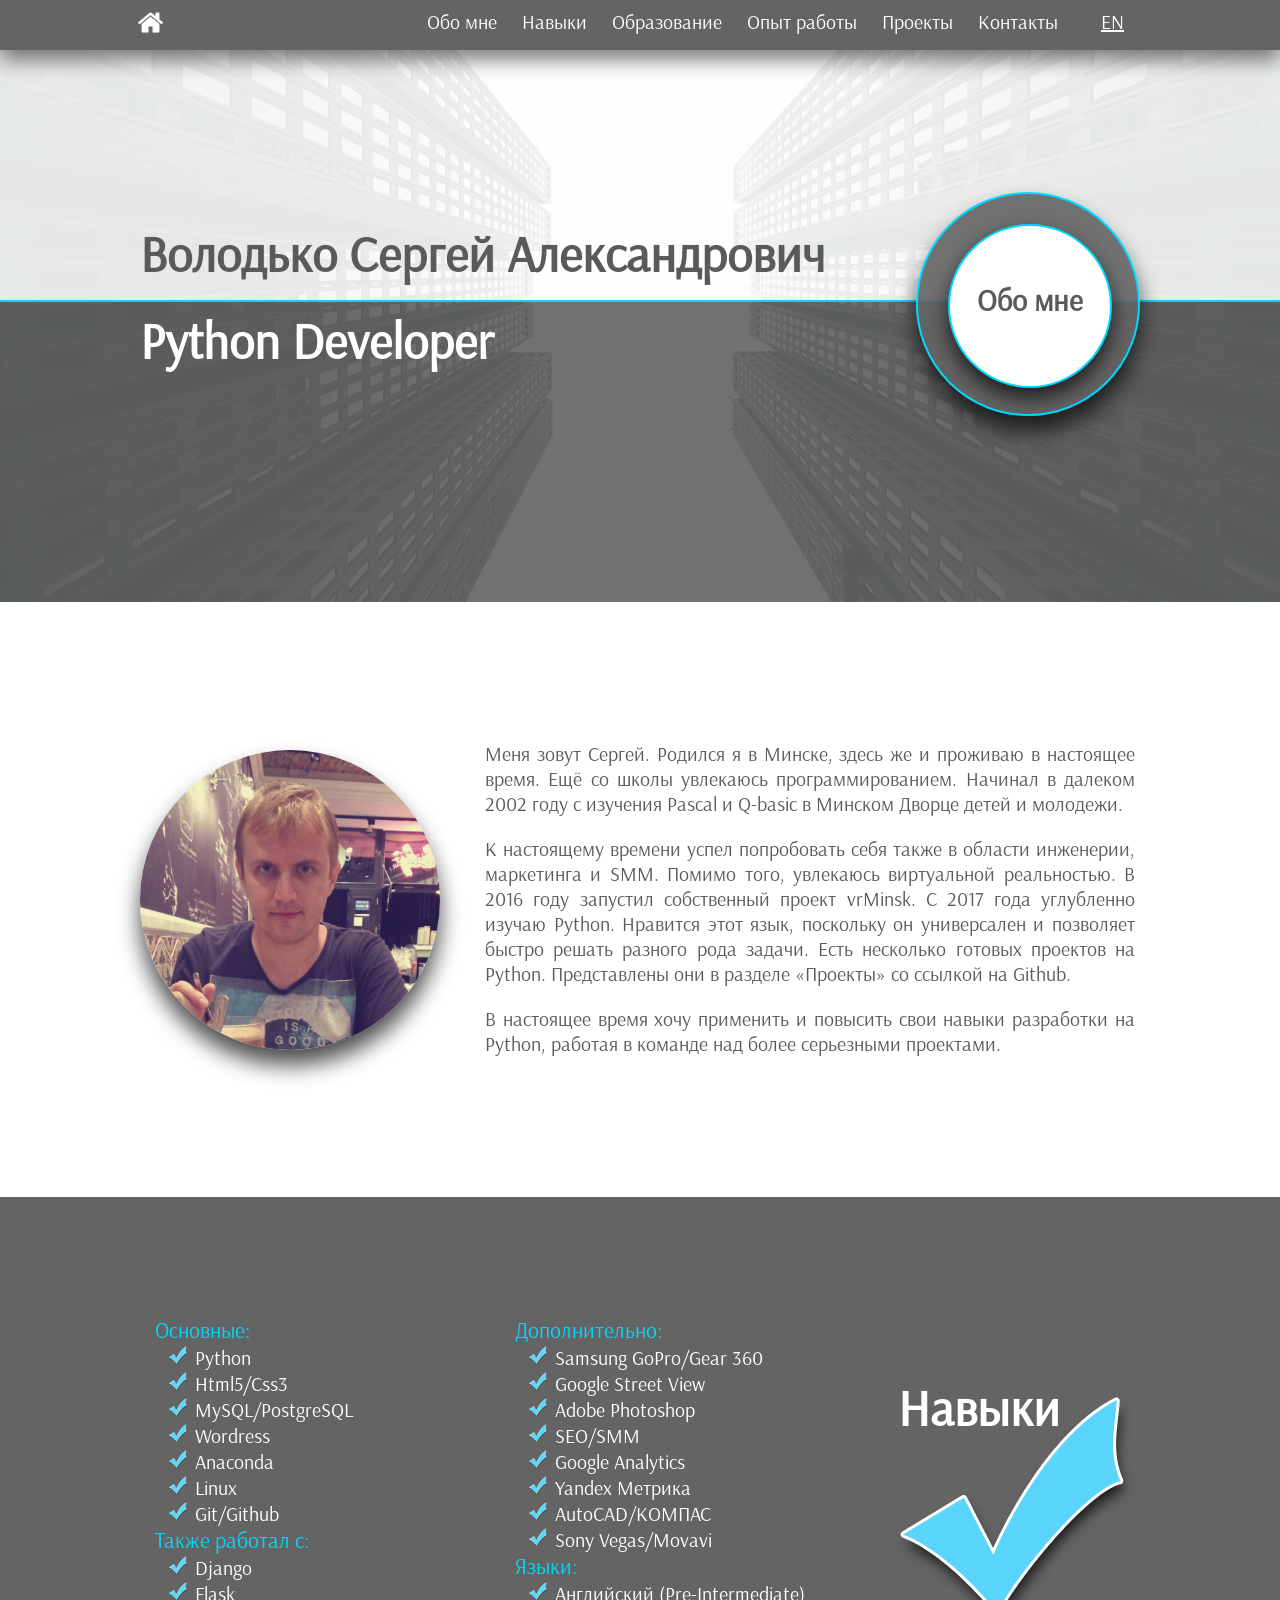
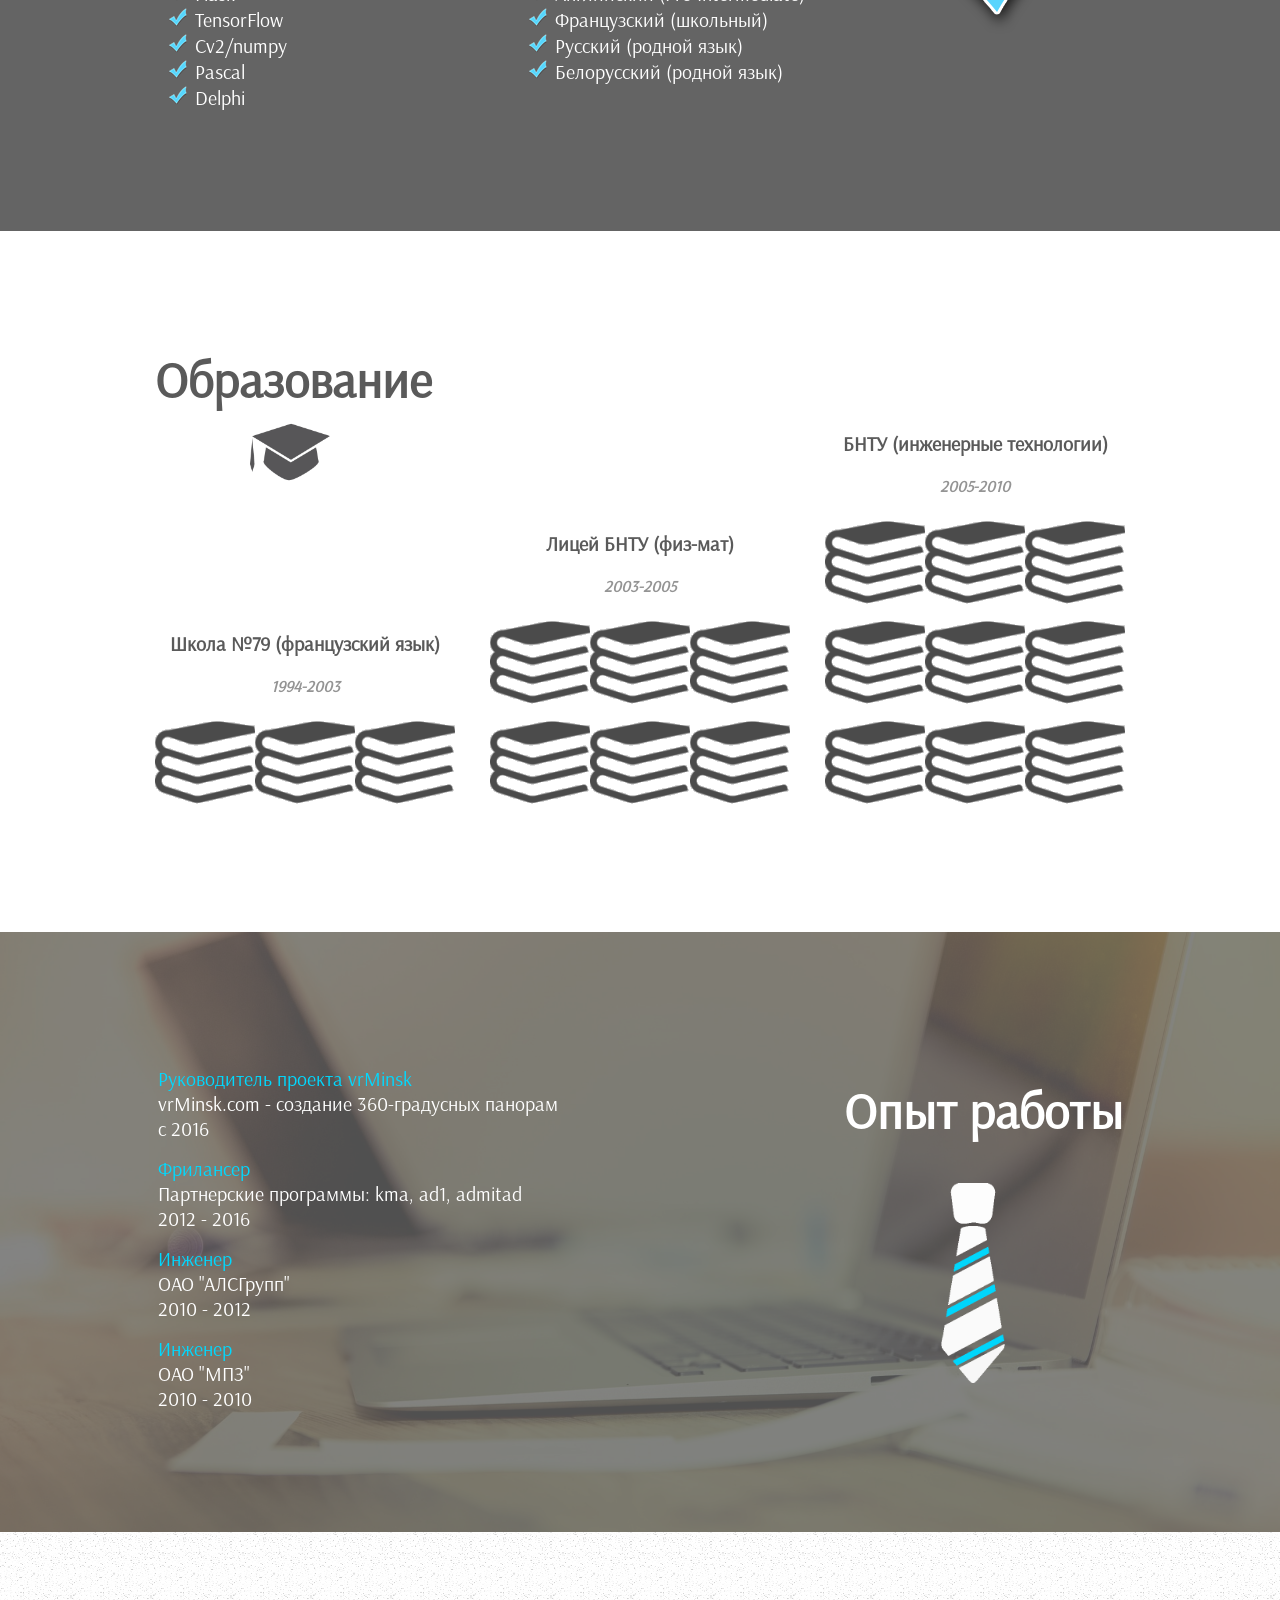
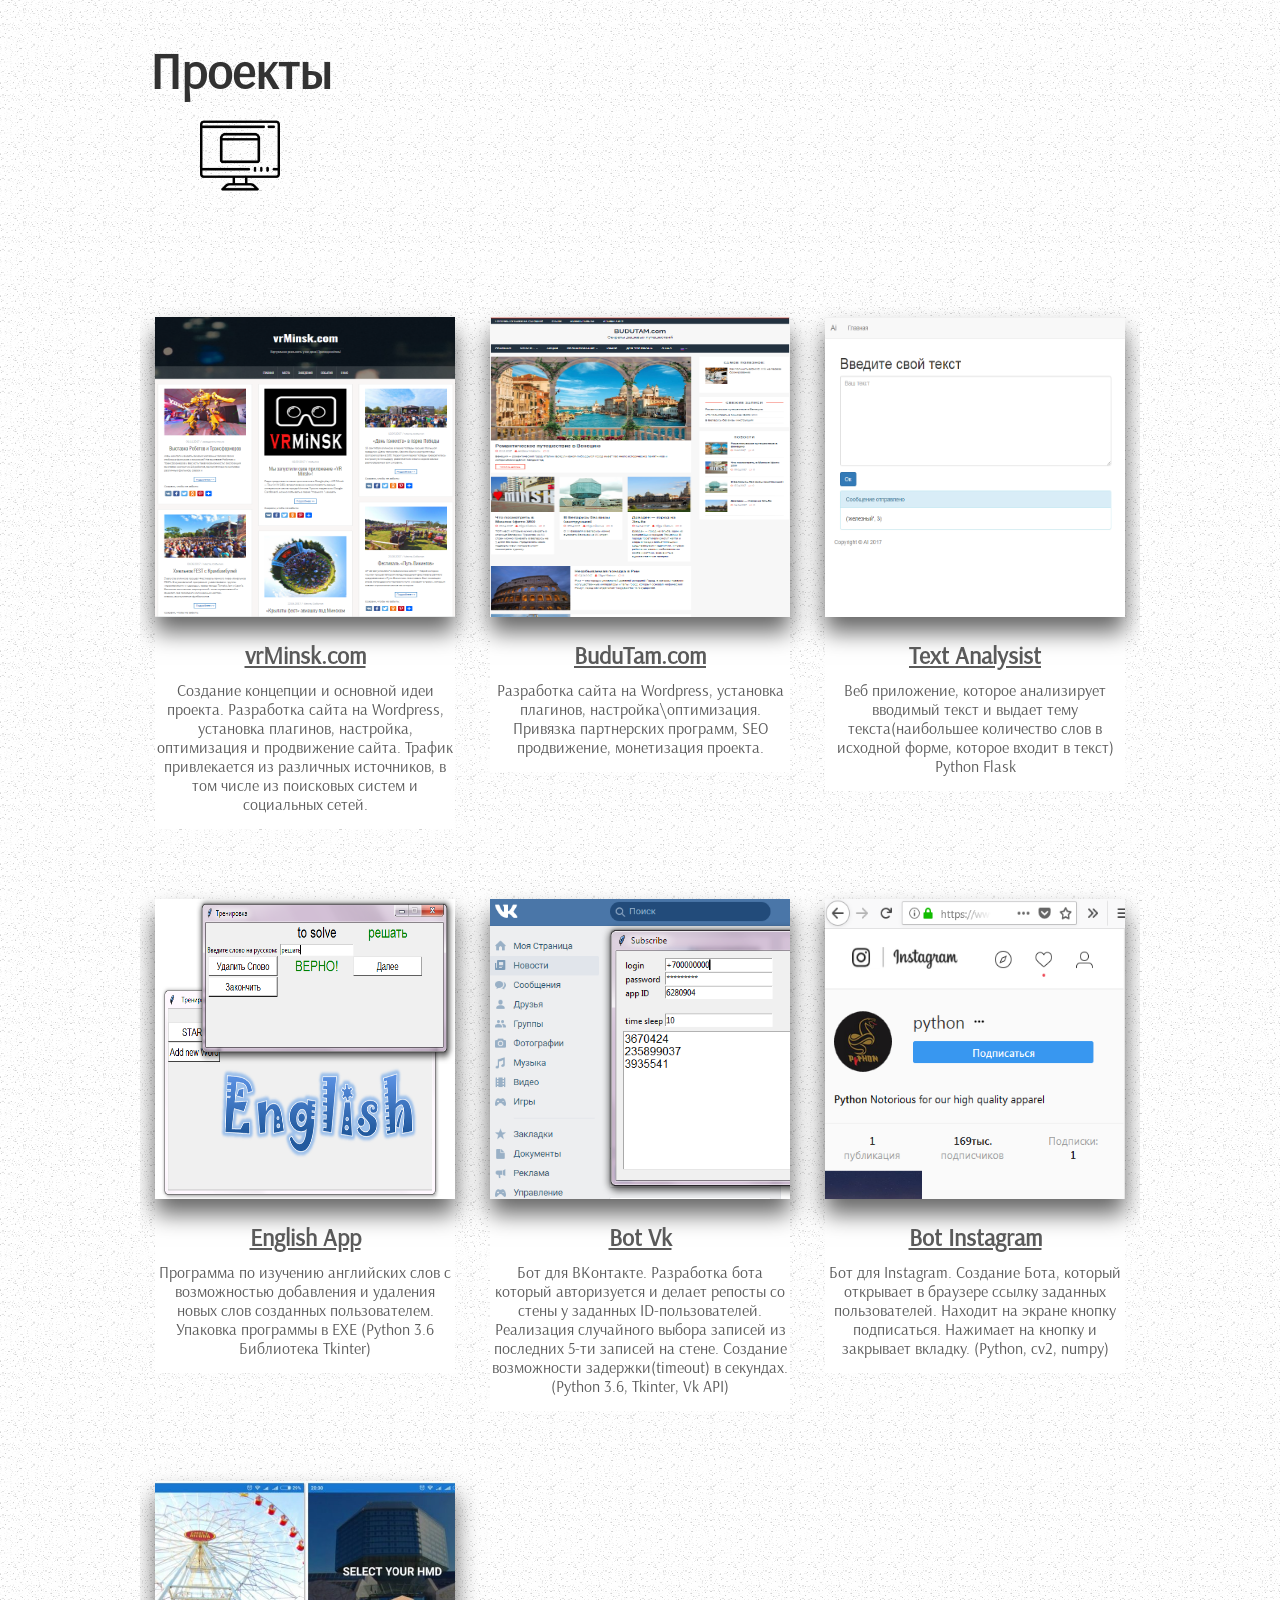
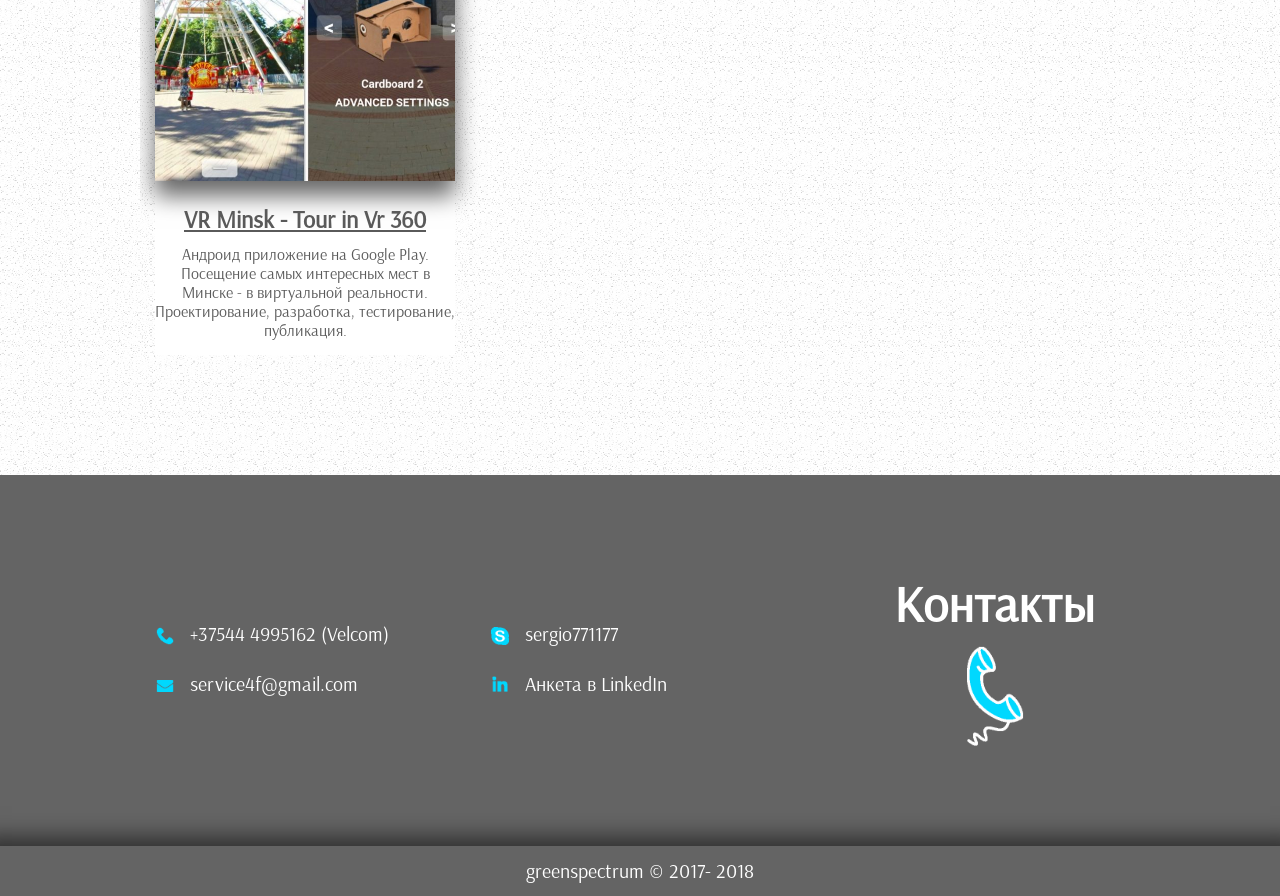
<file: index.html>
<!DOCTYPE html>
<html lang="ru">
<head>
    <meta charset="utf-8">
    <title>Сергей Володько</title>
    <link rel="shortcut icon" href="images/galochka.png" type="image/png">
    <meta name="viewport" content="width=device-width, initial-scale=1.0">
    <link rel="stylesheet" href="style_min.css" media="only screen and (max-width:1049px)">
    <link rel="stylesheet" href="style.css" media="only screen and (min-width:1050px)">
    <link rel="stylesheet" type="text/css" href="wow-animation/animate.min.css" media="only screen and (min-width:1050px)">
    <script src="js/gsap.js"></script>
    <script src="js/index.js"></script>

</head>

<body>

<div class="menu">
    <a href="#home"></a>
        <img src="images/home.png" alt="" id="mimg" />
    <ul id="menu_list">
        <li id="abou">Обо мне</li>
        <li id="skil">Навыки</li>
        <li id="educ">Образование</li>
        <li id="expe">Опыт работы</li>
        <li id="proj">Проекты</li>
        <li id="cont">Контакты</li>
    </ul>

    <div class="lang">
        <div class="dropup"><a href="index_en.html">EN</a>
        </div>
    </div>

</div>


<a name="home"></a>
<article id="mimg_link"></article>

    <nav>
        <button class="menu-toggle"></button>
         <ul id="menu_list_mini">
             <li><a href="#about_me_link">Обо мне</a></li>
             <li><a href="#skils_link">Навыки</a></li>
             <li><a href="#education_link">Образование</a></li>
             <li><a href="#experience_link">Опыт работы</a></li>
             <li><a href="#projects_link">Проекты</a></li>
             <li><a href="#contacts_link">Контакты</a></li>
             <li><a href="index_en.html">EN</a></li>
        </ul>
    </nav>

    <header>
    <div class="header_top">
        <h2 class="header_article top_article wow slideInUp">Володько Сергей Александрович</h2>
    </div>
    <hr>
    <div class="header_bottom">
        <h2 class="header_article wow slideInDown">Python Developer</h2>
    </div>

    <div class="header_circle_width">
        <div class="vertical_line"></div>
        <div class="header_circle wow rotateInDownRight" data-wow-delay="0.5s">
            <div class="header_circle_iternal wow rotateInDownLeft" data-wow-delay="1s"><p id="abou_li" class="wow fadeIn" data-wow-delay="1.7s">Обо мне</p></div>
        </div>
    </div>
</header>


<article class="about_me" id="abou_link">
    <a name="about_me_link"></a>
    <h4>Обо мне</h4>
    <img src="images/seregaOld.jpg" alt="" class="wow slideInLeft" data-wow-offset="300" />
    <div class="about_me_info wow slideInRight" data-wow-offset="300">
        <p>Меня зовут Сергей. Родился я в Минске, здесь же и проживаю в настоящее время.
        Ещё со школы увлекаюсь программированием. Начинал в далеком 2002 году с изучения Pascal и Q-basic в Минском Дворце детей и молодежи. </p>
        <p>К настоящему времени успел попробовать себя также в области инженерии, маркетинга и SMM. Помимо того, увлекаюсь виртуальной реальностью. В 2016 году запустил собственный проект vrMinsk. С 2017 года углубленно изучаю Python. Нравится этот язык, поскольку он универсален и позволяет быстро решать разного рода задачи. Есть несколько готовых проектов на Python. Представлены они в разделе «Проекты» со ссылкой на Github.</p>
        <p>В настоящее время хочу применить и повысить свои навыки разработки на Python, работая в команде над более серьезными проектами.</p>
	</div>
</article>


<article class="skils" id="skil_link">
    <a name="skils_link"></a>
    <h4>Навыки</h4>
    <div class="skils_width">

        <ul class="wow slideInUp" data-wow-offset="300">
            <li class="list_style">Основные:
                <ul>
                    <li>Python</li>
                    <li>Html5/Css3</li>
                    <li>MySQL/PostgreSQL</li>
                    <li>Wordress</li>
                    <li>Anaconda</li>
                    <li>Linux</li>
                    <li>Git/Github</li>
                </ul>
            </li>
            <li class="list_style">Также работал с:
                <ul>
					<li>Django</li>
					<li>Flask</li>
                    <li>TensorFlow</li>
					<li>Cv2/numpy</li>
					<li>Pascal</li>
                    <li>Delphi</li>
                </ul>
            </li>

            <li class="list_style">Дополнительно:
                <ul>
                    <li>Samsung GoPro/Gear 360</li>
                    <li>Google Street View</li>
					<li>Adobe Photoshop</li>
					<li>SEO/SMM</li>
					<li>Google Analytics</li>
					<li>Yandex Метрика</li>
					<li>AutoCAD/КОМПАС</li>
					<li>Sony Vegas/Movavi</li>
                </ul>

            <li class="list_style">Языки:
                <ul>
                    <li>Английский (Pre-Intermediate)</li>
                    <li>Французский (школьный)</li>
                    <li>Русский (родной язык)</li>
                    <li>Белорусский (родной язык)</li>
                </ul>
            </li>

        </ul>
        <div class="skils_article wow slideInDown" data-wow-offset="240">
            <p>Навыки</p>
            <img src="images/galochka.png" alt="" />
        </div>
    </div>
</article>


<article class="education" id="educ_link">
    <a name="education_link"></a>
    <h4>Образование</h4>
    <div class="education_width">
        <p class="education_name edu wow fadeIn" data-wow-offset="300">Образование</p>
        <img src="images/college.png" alt="" class="wow fadeIn" data-wow-offset="300" />
    <div class="education_1 wow slideInUp" data-wow-offset="100">
        <p>Школа №79 (французский язык)</p>
        <p class="edu_date">1994-2003</p>
        <div></div>
    </div>

    <div class="education_2 wow slideInUp" data-wow-offset="200">
        <p>Лицей БНТУ (физ-мат)</p>
        <p class="edu_date">2003-2005</p>
        <div></div>
    </div>

    <div class="education_3 wow slideInUp" data-wow-offset="300">
        <p>БНТУ (инженерные технологии)</p>
        <p class="edu_date">2005-2010</p>
        <div></div>
    </div>
    </div>
</article>


<article class="experience" id="expe_link">
    <a name="experience_link"></a>
    <div class="experience_fill">
        <h4>Опыт работы</h4>
        <div class="experience_info">
            <div class="experience_list wow slideInLeft" data-wow-offset="300">

                <div class="work">
                    <p class="profession">Руководитель проекта vrMinsk</p>
                    <p class="work_place">vrMinsk.com - создание 360-градусных панорам</p>
                    <p class="work_time">c 2016</p>
                </div>

                <div class="work">
                    <p class="profession">Фрилансер</p>
                    <p class="work_place">Партнерские программы: kma, ad1, admitad</p>
                    <p class="work_time">2012 - 2016</p>
                </div>

                <div class="work">
                    <p class="profession">Инженер</p>
                    <p class="work_place">ОАО "АЛСГрупп"</p>
                    <p class="work_time">2010 - 2012</p>
                </div>

                <div class="work">
                    <p class="profession">Инженер</p>
                    <p class="work_place">ОАО "МПЗ"</p>
                    <p class="work_time">2010 - 2010</p>
                </div>

            </div>

            <div class="experience_name wow slideInRight" data-wow-offset="300">Опыт работы
            <img src="images/tie_white.png" alt="" />
            </div>
        </div>
    </div>
</article>


<article class="projects_section" id="proj_link">
    <a name="projects_link"></a>
    <div class="projects_width">
        <h4>Проекты</h4>
        <div class="projects_article wow bounceIn" data-wow-offset="250">Проекты<br/>
        <img src="images/virtual-machine2.png" alt="" />
        </div>

        <div class="projects_category wow slideInUp" data-wow-offset="300">
            <span id="all_category">Все проекты</span>
            <span id="python_app">Приложения (Python)</span>
            <span id="python_sites">Приложения (Разные)</span>
            <span id="wordpress_sites">Сайты (WordPress)</span>
        </div>


        <div class="project projects_wordpress_sites">
            <div class="screenshot">
                <img src="images/vrMinsk.png" alt="" />
                <a href="http://vrminsk.com" target="_blank">
                    <div class="screenshot_background">
                        <div class="project_details">Подробнее..</div>
                    </div>
                </a>
                <div class="project_name">
                    <a href="http://vrminsk.com" target="_blank">vrMinsk.com</a>
                </div>
                <div class="project_description">
                    Создание концепции и основной идеи проекта.
                    Разработка сайта на Wordpress, установка плагинов, настройка, оптимизация и продвижение сайта. 
                    Трафик привлекается из различных источников, в том числе из поисковых систем и социальных сетей.
                </div>
            </div>
        </div>


        <div class="project projects_wordpress_sites">
            <div class="screenshot">
                <img src="images/budutam.png" alt="" />
                <a href="http://budutam.com" target="_blank">
                    <div class="screenshot_background">
                        <div class="project_details">Подробнее..</div>
                    </div>
                </a>
                <div class="project_name">
                    <a href="http://budutam.com" target="_blank">BuduTam.com</a>
                </div>
                <div class="project_description">
                    Разработка сайта на Wordpress, установка плагинов, настройка\оптимизация.
					Привязка партнерских программ, SEO продвижение, монетизация проекта.
                </div>
            </div>
        </div>


        <div class="project projects_python_app">
            <div class="screenshot">
               <img src="images/text_app.png" alt="" />
               <a href="http://budutam.com" target="_blank">
                    <div class="screenshot_background">
                        <div class="project_details">Подробнее..</div>
                    </div>
               </a>
               <div class="project_name">
                   <a href="http://vrminsk.com" target="_blank">Text Analysist</a>
               </div>
               <div class="project_description">
                   Веб приложение, которое анализирует вводимый текст и выдает тему текста(наибольшее количество слов в исходной форме, которое входит в текст) Python Flask
               </div>
            </div>
        </div>


        <div class="project projects_python_app">
            <div class="screenshot">
               <img src="images/english_app_4.png" alt="" />
               <a href="http://vrminsk.com" target="_blank">
                    <div class="screenshot_background">
                        <div class="project_details">Подробнее..</div>
                    </div>
               </a>
               <div class="project_name">
                   <a href="http://vrminsk.com" target="_blank">English App</a>
               </div>
               <div class="project_description">
                    Программа по изучению английских слов с возможностью добавления и удаления новых слов созданных пользователем.
					Упаковка программы в EXE (Python 3.6 Библиотека Tkinter)
               </div>
            </div>
        </div>
			

        <div class="project projects_python_app">
            <div class="screenshot">
                <img src="images/english_app_5.png" alt="" />
                <a href="http://vrminsk.com" target="_blank">
                    <div class="screenshot_background">
                        <div class="project_details">Подробнее..</div>
                    </div>
                </a>
                <div class="project_name">
                     <a href="http://vrminsk.com" target="_blank">Bot Vk</a>
                </div>
                <div class="project_description">
                    Бот для ВКонтакте. Разработка бота который авторизуется и делает репосты со стены у заданных ID-пользователей.
				    Реализация случайного выбора записей из последних 5-ти записей на стене.
					Создание возможности задержки(timeout) в секундах. (Python 3.6, Tkinter, Vk API)
                </div>
            </div>
        </div>
			
			
        <div class="project projects_python_app">
            <div class="screenshot">
                 <img src="images/english_app_6.png" alt="" />
                 <a href="http://vrminsk.com" target="_blank">
                     <div class="screenshot_background">
                         <div class="project_details">Подробнее..</div>
                     </div>
                 </a>
                 <div class="project_name">
                     <a href="http://vrminsk.com" target="_blank">Bot Instagram</a>
                 </div>
                 <div class="project_description">
                      Бот для Instagram. Создание Бота, который открывает в браузере ссылку заданных пользователей.
				      Находит на экране кнопку подписаться. Нажимает на кнопку и закрывает вкладку. (Python, cv2, numpy)
                 </div>
            </div>
        </div>
			

        <div class="project projects_python_sites">
            <div class="screenshot">
                <img src="images/vr_app.png" alt="" />
                <a href="https://play.google.com/store/apps/details?id=com.vrMinsk" target="_blank">
                    <div class="screenshot_background">
                         <div class="project_details">Подробнее..</div>
                    </div>
                </a>
                <div class="project_name">
                    <a href="https://play.google.com/store/apps/details?id=com.vrMinsk" target="_blank">VR Minsk - Tour in Vr 360</a>
                </div>
                <div class="project_description">
					Андроид приложение на Google Play. Посещение самых интересных мест в Минске - в виртуальной реальности.
					Проектирование, разработка, тестирование, публикация.
                </div>
            </div>
        </div>

    </div>
</article>


<article class="contacts" id="cont_link">
    <a name="contacts_link"></a>
    <h4>Контакты</h4>
    <div class="contacts_width">
        <div class="contact_info wow slideInDown" data-wow-offset="100">
            <p><img src="images/telephone.png" alt="" />+37544 4995162 (Velcom)</p>
            <p><img src="images/skype.png" alt="" />sergio771177</p>
            <p><img src="images/letter.png" alt="" />service4f@gmail.com</p>
            <p><img src="images/linked.png" alt="" /><a href="https://www.linkedin.com/in/%D1%81%D0%B5%D1%80%D0%B3%D0%B5%D0%B9-%D0%B2%D0%BE%D0%BB%D0%BE%D0%B4%D1%8C%D0%BA%D0%BE-84172096/" target="_blank">Анкета в LinkedIn</a></p>
        </div>
        <div class="contacts_article wow slideInUp" data-wow-offset="130">Контакты<br/>
            <img src="images/call_02.png" alt="" /></div>
    </div>
</article>


<footer>
    greenspectrum © 2017- 2018
</footer>


<script src="wow-animation/wow.min.js"></script>
<script>
    new WOW().init();
</script>


</body>
</html>
</file>
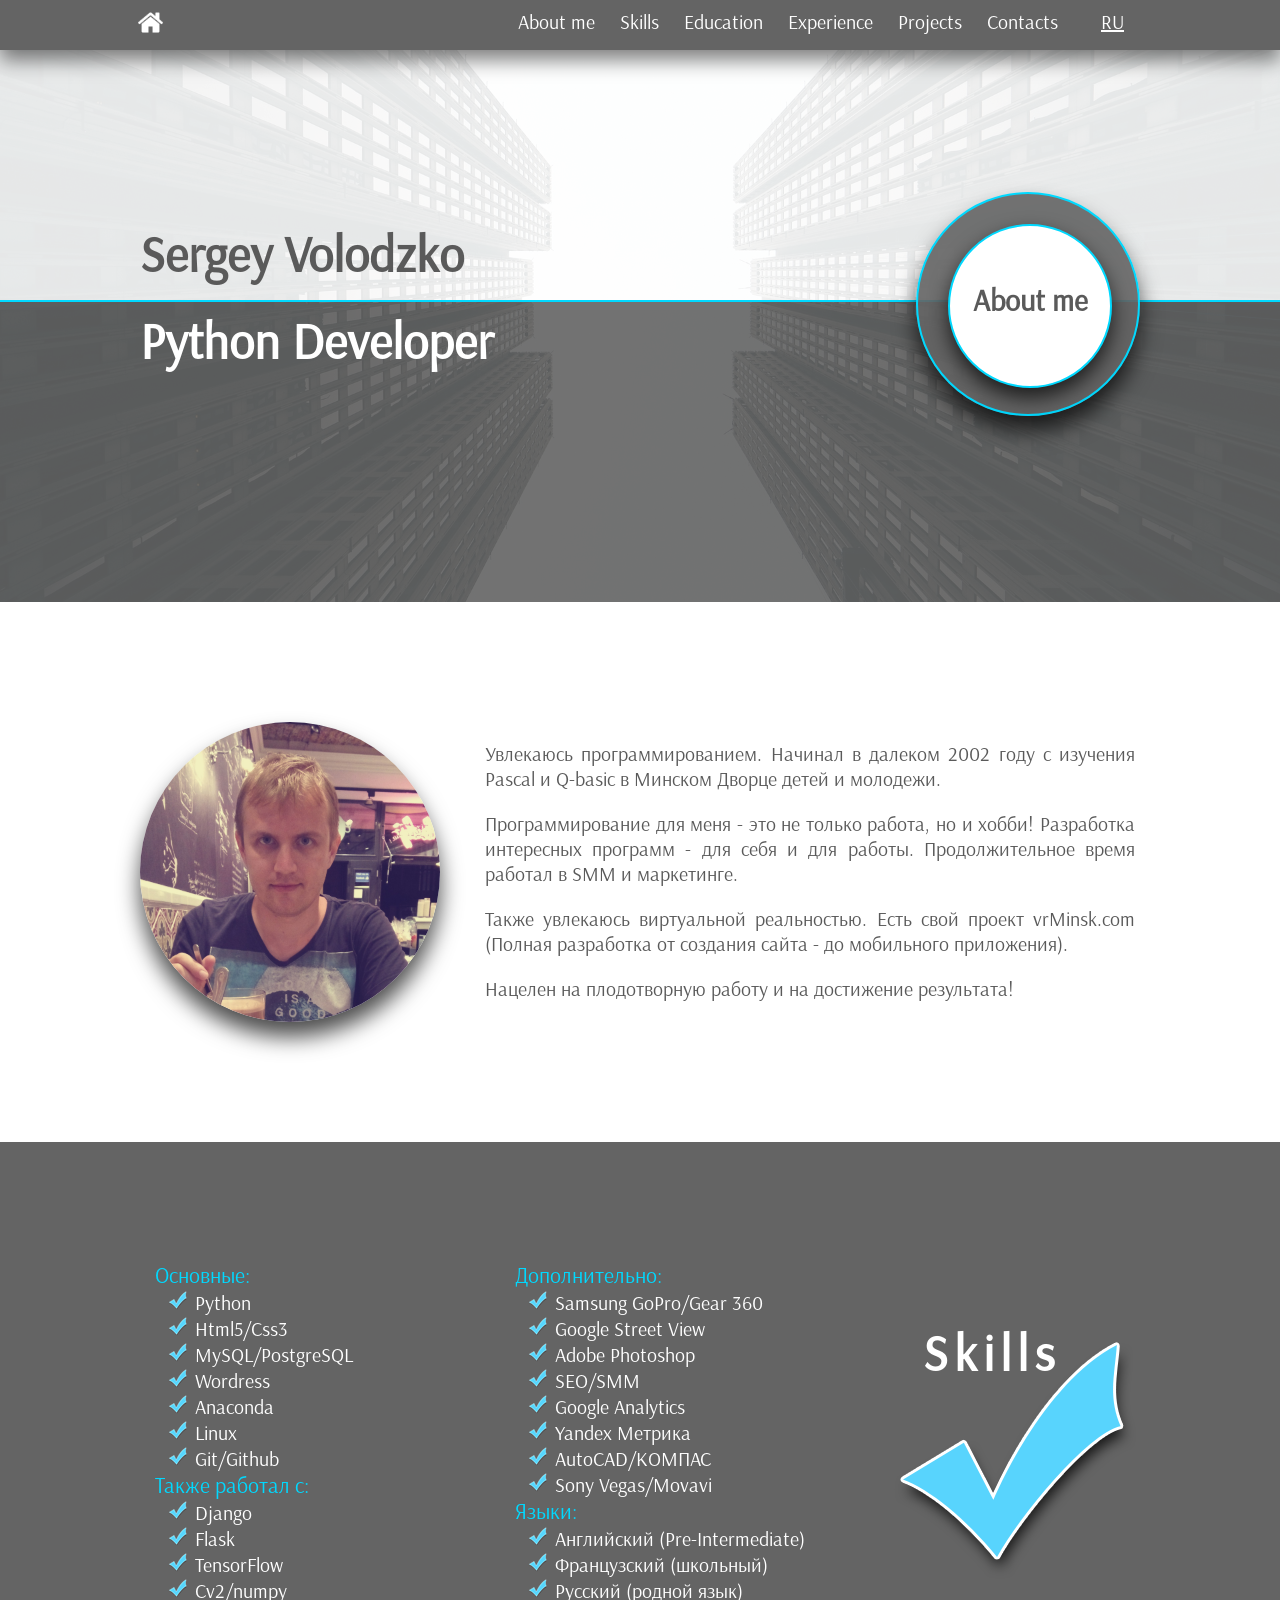
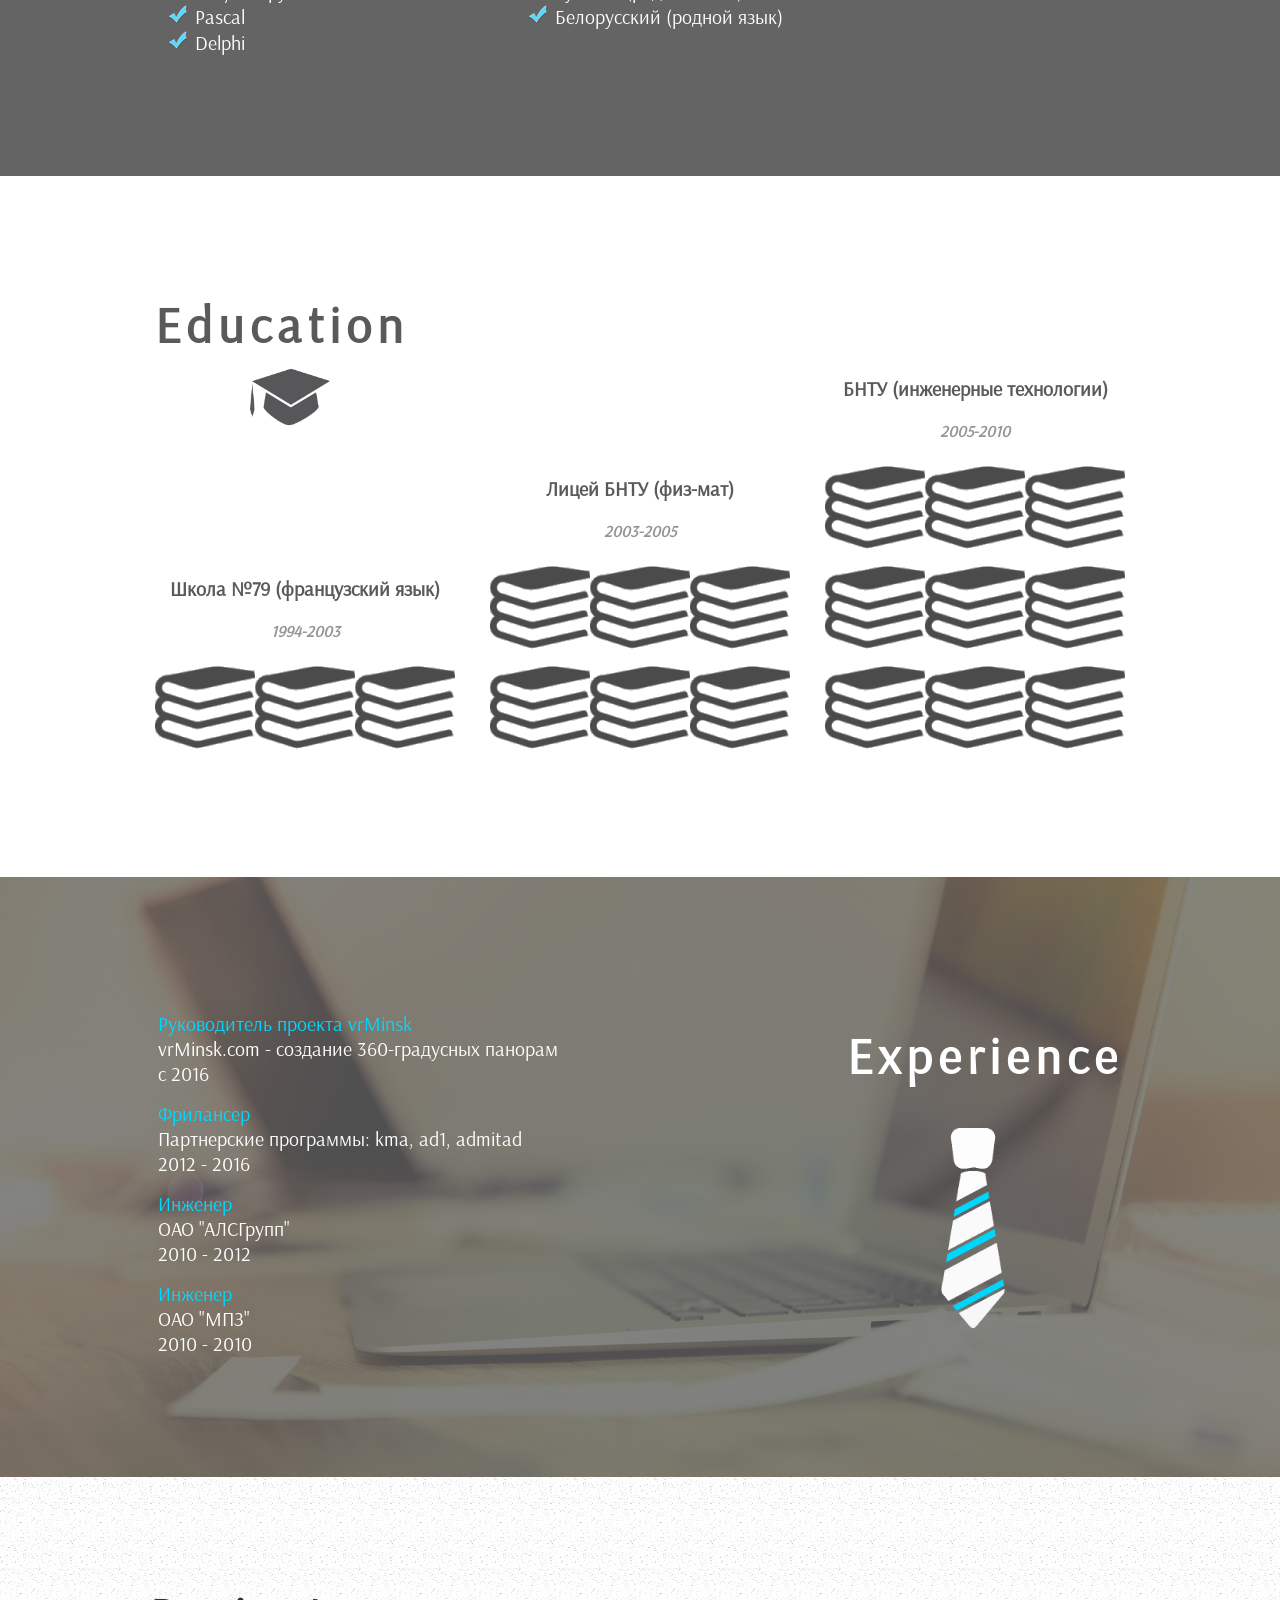
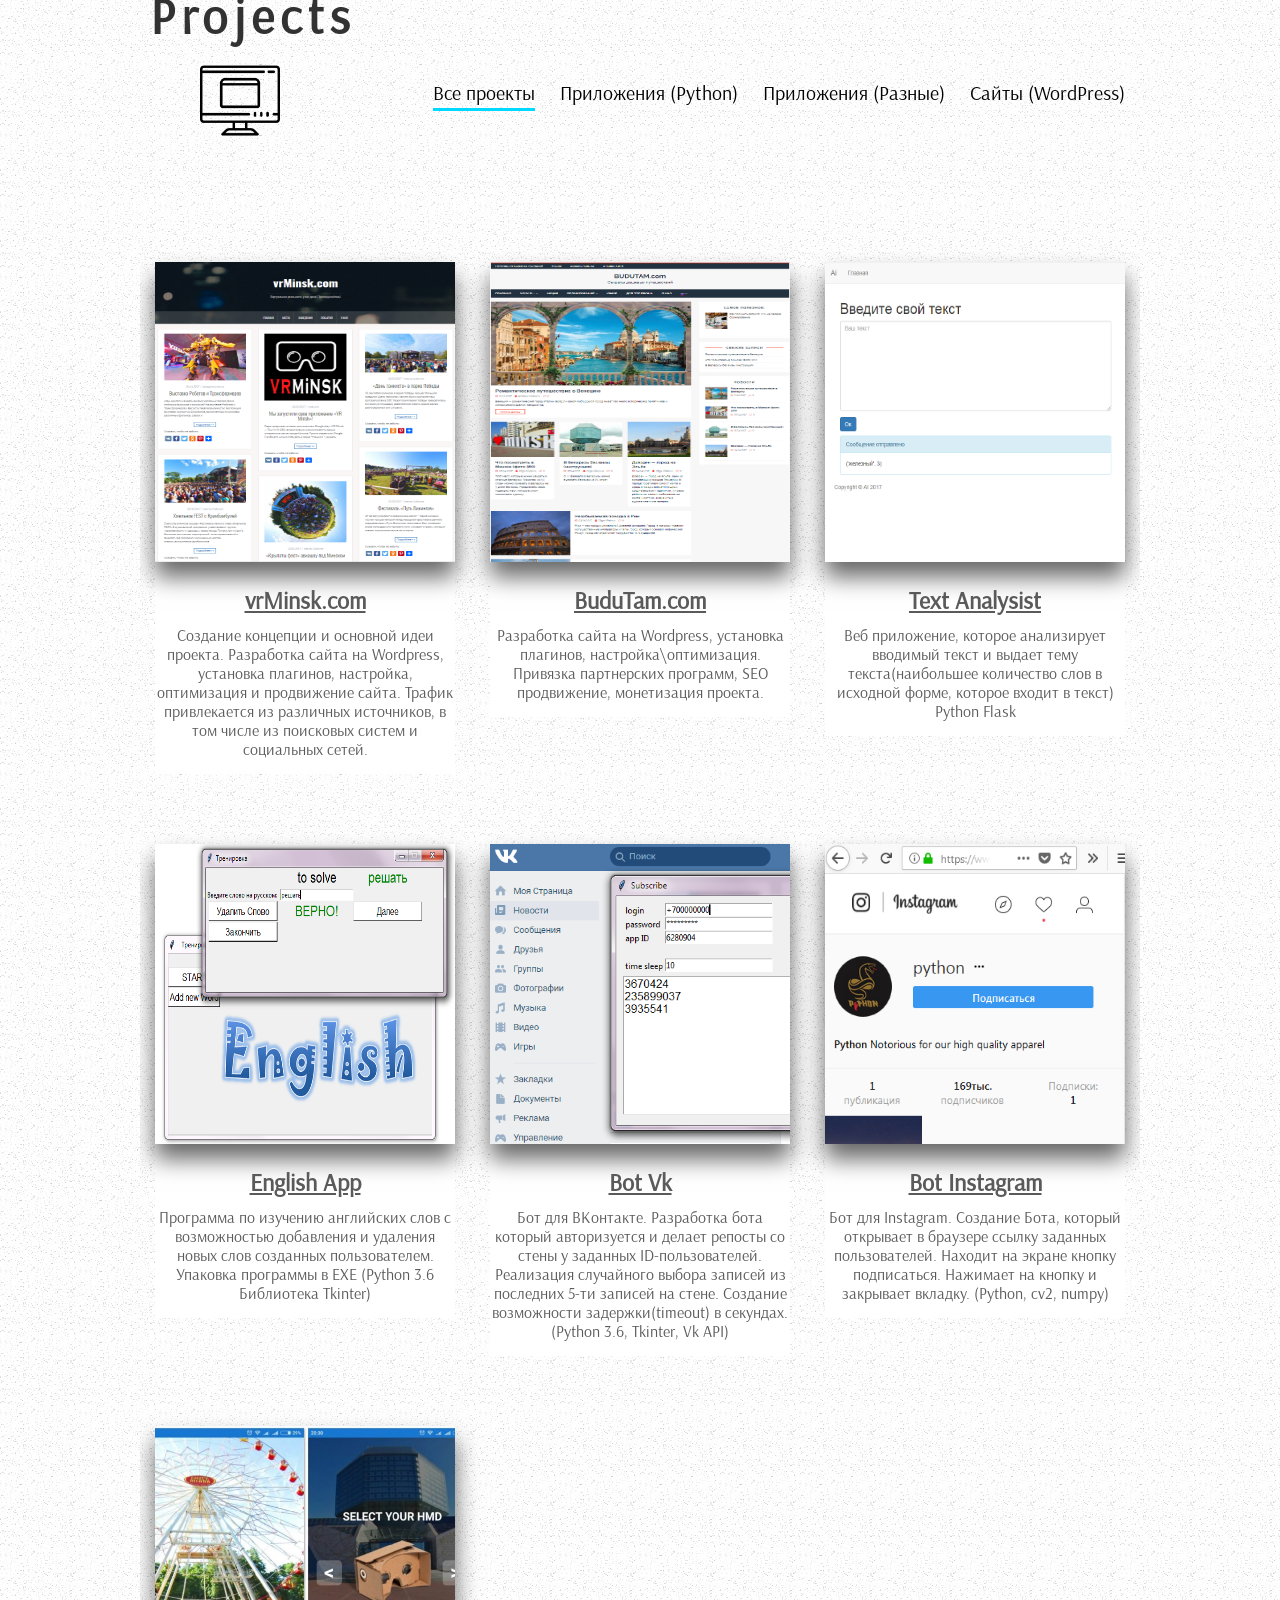
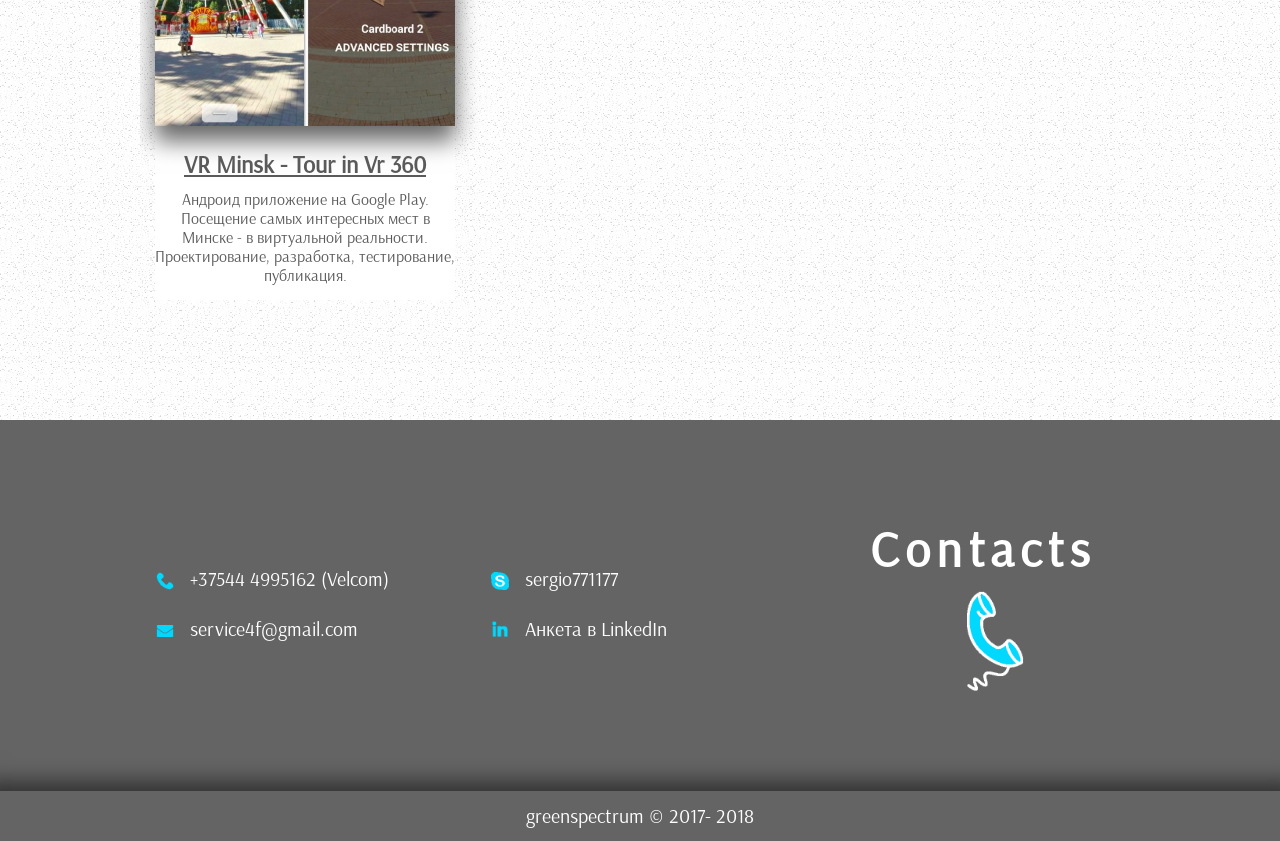
<file: index_en.html>
<!DOCTYPE html>
<html lang="en">
<head>
    <meta charset="utf-8">
    <title>Сергей Володько</title>
    <link rel="shortcut icon" href="images/galochka.png" type="image/png">
    <meta name="viewport" content="width=device-width, initial-scale=1.0">
    <link rel="stylesheet" href="style_min.css" media="only screen and (max-width:1049px)">
    <link rel="stylesheet" href="style.css" media="only screen and (min-width:1050px)">
    <link rel="stylesheet" type="text/css" href="wow-animation/animate.min.css" media="only screen and (min-width:1050px)">
    <script src="js/gsap.js"></script>
    <script src="js/index.js"></script>

</head>

<body>

<div class="menu">
    <a href="#home"></a>
        <img src="images/home.png" alt="" id="mimg" />
    <ul id="menu_list">
        <li id="abou">About me</li>
        <li id="skil">Skills</li>
        <li id="educ">Education</li>
        <li id="expe">Experience</li>
        <li id="proj">Projects</li>
        <li id="cont">Contacts</li>
    </ul>

    <div class="lang">
        <div class="dropup"><a href="index.html">RU</a>
        </div>
    </div>

</div>


<a name="home"></a>
<article id="mimg_link"></article>

    <nav>
        <button class="menu-toggle"></button>
         <ul id="menu_list_mini">
             <li><a href="#about_me_link">About me</a></li>
             <li><a href="#skils_link">Skills</a></li>
             <li><a href="#education_link">Education</a></li>
             <li><a href="#experience_link">Experience</a></li>
             <li><a href="#projects_link">Projects</a></li>
             <li><a href="#contacts_link">Contacts</a></li>
             <li><a href="index.html">RU</a></li>
        </ul>
    </nav>

    <header>
    <div class="header_top">
        <h2 class="header_article top_article wow slideInUp">Sergey Volodzko</h2>
    </div>
    <hr>
    <div class="header_bottom">
        <h2 class="header_article wow slideInDown">Python Developer</h2>
    </div>

    <div class="header_circle_width">
        <div class="vertical_line"></div>
        <div class="header_circle wow rotateInDownRight" data-wow-delay="0.5s">
            <div class="header_circle_iternal wow rotateInDownLeft" data-wow-delay="1s"><p id="abou_li" class="wow fadeIn" data-wow-delay="1.7s">About me</p></div>
        </div>
    </div>
</header>


<article class="about_me" id="abou_link">
    <a name="about_me_link"></a>
    <h4>About me</h4>
    <img src="images/seregaOld.jpg" alt="" class="wow slideInLeft" data-wow-offset="300" />
    <div class="about_me_info wow slideInRight" data-wow-offset="300">
        <p>Увлекаюсь программированием. Начинал в далеком 2002 году с изучения Pascal и Q-basic в Минском Дворце детей и молодежи. </p>
        <p>Программирование для меня - это не только работа, но и хобби! Разработка интересных программ - для себя и для работы. Продолжительное время работал в SMM и маркетинге.</p>
        <p>Также увлекаюсь виртуальной реальностью. Есть свой проект vrMinsk.com (Полная разработка от создания сайта - до мобильного приложения).</p>
        <p>Нацелен на плодотворную работу и на достижение результата!</p>
	</div>
</article>


<article class="skils" id="skil_link">
    <a name="skils_link"></a>
    <h4>Skills</h4>
    <div class="skils_width">

        <ul class="wow slideInUp" data-wow-offset="300">
            <li class="list_style">Основные:
                <ul>
                    <li>Python</li>
                    <li>Html5/Css3</li>
                    <li>MySQL/PostgreSQL</li>
                    <li>Wordress</li>
                    <li>Anaconda</li>
                    <li>Linux</li>
                    <li>Git/Github</li>
                </ul>
            </li>
            <li class="list_style">Также работал с:
                <ul>
					<li>Django</li>
					<li>Flask</li>
                    <li>TensorFlow</li>
					<li>Cv2/numpy</li>
					<li>Pascal</li>
                    <li>Delphi</li>
                </ul>
            </li>

            <li class="list_style">Дополнительно:
                <ul>
                    <li>Samsung GoPro/Gear 360</li>
                    <li>Google Street View</li>
					<li>Adobe Photoshop</li>
					<li>SEO/SMM</li>
					<li>Google Analytics</li>
					<li>Yandex Метрика</li>
					<li>AutoCAD/КОМПАС</li>
					<li>Sony Vegas/Movavi</li>
                </ul>

            <li class="list_style">Языки:
                <ul>
                    <li>Английский (Pre-Intermediate)</li>
                    <li>Французский (школьный)</li>
                    <li>Русский (родной язык)</li>
                    <li>Белорусский (родной язык)</li>
                </ul>
            </li>

        </ul>
        <div class="skils_article wow slideInDown" data-wow-offset="240">
            <p class="eng_p">Skills</p>
            <img src="images/galochka.png" alt="" />
        </div>
    </div>
</article>


<article class="education" id="educ_link">
    <a name="education_link"></a>
    <h4>Education</h4>
    <div class="education_width">
        <p class="education_name eng_p edu wow fadeIn" data-wow-offset="300">Education</p>
        <img src="images/college.png" alt="" class="wow fadeIn" data-wow-offset="300" />
    <div class="education_1 wow slideInUp" data-wow-offset="100">
        <p>Школа №79 (французский язык)</p>
        <p class="edu_date">1994-2003</p>
        <div></div>
    </div>

    <div class="education_2 wow slideInUp" data-wow-offset="200">
        <p>Лицей БНТУ (физ-мат)</p>
        <p class="edu_date">2003-2005</p>
        <div></div>
    </div>

    <div class="education_3 wow slideInUp" data-wow-offset="300">
        <p>БНТУ (инженерные технологии)</p>
        <p class="edu_date">2005-2010</p>
        <div></div>
    </div>
    </div>
</article>


<article class="experience" id="expe_link">
    <a name="experience_link"></a>
    <div class="experience_fill">
        <h4>Experience</h4>
        <div class="experience_info">
            <div class="experience_list wow slideInLeft" data-wow-offset="300">

                <div class="work">
                    <p class="profession">Руководитель проекта vrMinsk</p>
                    <p class="work_place">vrMinsk.com - создание 360-градусных панорам</p>
                    <p class="work_time">c 2016</p>
                </div>

                <div class="work">
                    <p class="profession">Фрилансер</p>
                    <p class="work_place">Партнерские программы: kma, ad1, admitad</p>
                    <p class="work_time">2012 - 2016</p>
                </div>

                <div class="work">
                    <p class="profession">Инженер</p>
                    <p class="work_place">ОАО "АЛСГрупп"</p>
                    <p class="work_time">2010 - 2012</p>
                </div>

                <div class="work">
                    <p class="profession">Инженер</p>
                    <p class="work_place">ОАО "МПЗ"</p>
                    <p class="work_time">2010 - 2010</p>
                </div>

            </div>

            <div class="experience_name eng_p wow slideInRight" data-wow-offset="300">Experience
            <img src="images/tie_white.png" alt="" />
            </div>
        </div>
    </div>
</article>


<article class="projects_section" id="proj_link">
    <a name="projects_link"></a>
    <div class="projects_width">
        <h4>Projects</h4>
        <div class="projects_article eng_p wow bounceIn" data-wow-offset="250">Projects<br/>
        <img src="images/virtual-machine2.png" alt="" />
        </div>

        <div class="projects_category wow slideInUp" data-wow-offset="300">
            <span id="all_category">Все проекты</span>
            <span id="python_app">Приложения (Python)</span>
            <span id="python_sites">Приложения (Разные)</span>
            <span id="wordpress_sites">Сайты (WordPress)</span>
        </div>


        <div class="project projects_wordpress_sites">
            <div class="screenshot">
                <img src="images/vrMinsk.png" alt="" />
                <a href="http://vrminsk.com" target="_blank">
                    <div class="screenshot_background">
                        <div class="project_details">Details..</div>
                    </div>
                </a>
                <div class="project_name">
                    <a href="http://vrminsk.com" target="_blank">vrMinsk.com</a>
                </div>
                <div class="project_description">
                    Создание концепции и основной идеи проекта.
                    Разработка сайта на Wordpress, установка плагинов, настройка, оптимизация и продвижение сайта. 
                    Трафик привлекается из различных источников, в том числе из поисковых систем и социальных сетей.
                </div>
            </div>
        </div>


        <div class="project projects_wordpress_sites">
            <div class="screenshot">
                <img src="images/budutam.png" alt="" />
                <a href="http://budutam.com" target="_blank">
                    <div class="screenshot_background">
                        <div class="project_details">Details..</div>
                    </div>
                </a>
                <div class="project_name">
                    <a href="http://budutam.com" target="_blank">BuduTam.com</a>
                </div>
                <div class="project_description">
                    Разработка сайта на Wordpress, установка плагинов, настройка\оптимизация.
					Привязка партнерских программ, SEO продвижение, монетизация проекта.
                </div>
            </div>
        </div>


        <div class="project projects_python_app">
            <div class="screenshot">
               <img src="images/text_app.png" alt="" />
               <a href="http://budutam.com" target="_blank">
                    <div class="screenshot_background">
                        <div class="project_details">Details..</div>
                    </div>
               </a>
               <div class="project_name">
                   <a href="http://vrminsk.com" target="_blank">Text Analysist</a>
               </div>
               <div class="project_description">
                   Веб приложение, которое анализирует вводимый текст и выдает тему текста(наибольшее количество слов в исходной форме, которое входит в текст) Python Flask
               </div>
            </div>
        </div>


        <div class="project projects_python_app">
            <div class="screenshot">
               <img src="images/english_app_4.png" alt="" />
               <a href="http://vrminsk.com" target="_blank">
                    <div class="screenshot_background">
                        <div class="project_details">Details..</div>
                    </div>
               </a>
               <div class="project_name">
                   <a href="http://vrminsk.com" target="_blank">English App</a>
               </div>
               <div class="project_description">
                    Программа по изучению английских слов с возможностью добавления и удаления новых слов созданных пользователем.
					Упаковка программы в EXE (Python 3.6 Библиотека Tkinter)
               </div>
            </div>
        </div>
			

        <div class="project projects_python_app">
            <div class="screenshot">
                <img src="images/english_app_5.png" alt="" />
                <a href="http://vrminsk.com" target="_blank">
                    <div class="screenshot_background">
                        <div class="project_details">Details..</div>
                    </div>
                </a>
                <div class="project_name">
                     <a href="http://vrminsk.com" target="_blank">Bot Vk</a>
                </div>
                <div class="project_description">
                    Бот для ВКонтакте. Разработка бота который авторизуется и делает репосты со стены у заданных ID-пользователей.
				    Реализация случайного выбора записей из последних 5-ти записей на стене.
					Создание возможности задержки(timeout) в секундах. (Python 3.6, Tkinter, Vk API)
                </div>
            </div>
        </div>
			
			
        <div class="project projects_python_app">
            <div class="screenshot">
                 <img src="images/english_app_6.png" alt="" />
                 <a href="http://vrminsk.com" target="_blank">
                     <div class="screenshot_background">
                         <div class="project_details">Details..</div>
                     </div>
                 </a>
                 <div class="project_name">
                     <a href="http://vrminsk.com" target="_blank">Bot Instagram</a>
                 </div>
                 <div class="project_description">
                      Бот для Instagram. Создание Бота, который открывает в браузере ссылку заданных пользователей.
				      Находит на экране кнопку подписаться. Нажимает на кнопку и закрывает вкладку. (Python, cv2, numpy)
                 </div>
            </div>
        </div>
			

        <div class="project projects_python_sites">
            <div class="screenshot">
                <img src="images/vr_app.png" alt="" />
                <a href="https://play.google.com/store/apps/details?id=com.vrMinsk" target="_blank">
                    <div class="screenshot_background">
                         <div class="project_details">Details..</div>
                    </div>
                </a>
                <div class="project_name">
                    <a href="https://play.google.com/store/apps/details?id=com.vrMinsk" target="_blank">VR Minsk - Tour in Vr 360</a>
                </div>
                <div class="project_description">
					Андроид приложение на Google Play. Посещение самых интересных мест в Минске - в виртуальной реальности.
					Проектирование, разработка, тестирование, публикация.
                </div>
            </div>
        </div>

    </div>
</article>


<article class="contacts" id="cont_link">
    <a name="contacts_link"></a>
    <h4>Contacts</h4>
    <div class="contacts_width">
        <div class="contact_info wow slideInDown" data-wow-offset="100">
            <p><img src="images/telephone.png" alt="" />+37544 4995162 (Velcom)</p>
            <p><img src="images/skype.png" alt="" />sergio771177</p>
            <p><img src="images/letter.png" alt="" />service4f@gmail.com</p>
            <p><img src="images/linked.png" alt="" /><a href="https://www.linkedin.com/in/%D1%81%D0%B5%D1%80%D0%B3%D0%B5%D0%B9-%D0%B2%D0%BE%D0%BB%D0%BE%D0%B4%D1%8C%D0%BA%D0%BE-84172096/" target="_blank">Анкета в LinkedIn</a></p>
        </div>
        <div class="contacts_article eng_p wow slideInUp" data-wow-offset="130">Contacts<br/>
            <img src="images/call_02.png" alt="" /></div>
    </div>
</article>


<footer>
    greenspectrum © 2017- 2018
</footer>


<script src="wow-animation/wow.min.js"></script>
<script>
    new WOW().init();
</script>


</body>
</html>
</file>
<file: style_min.css>
@font-face {
    font-family: 'Arsenal';
    src: url(fonts/Arsenal/Arsenal-Regular.otf);
}


body, html	{
    margin:0 auto;
    padding:0;
    max-width: 100%;
    overflow-x: hidden;
    text-align:center;
    font-family: 'Arsenal', sans-serif;
    font-size: 18px;
    background-color: rgba(255, 255, 255, 1);
    color: rgba(90, 90, 90, 1);
}

a   {
    text-decoration: none;
    color: inherit;
}

.menu, .header_circle_width, .skils_article p, .skils_article img, .edu, .education_width img, .experience_name, div.projects_article, .screenshot_background, .project_details, .contacts_article, .contacts_article img  {
    display: none;

}

h4  {
    padding: 3%;
    font-size: 22px;

}

.menu-toggle    {
    position: absolute;
    right: 0;
    background: rgba(80, 80, 80, 1);
    border: 2px solid rgba(80, 80, 80, 1);
    box-shadow: 0 3px 5px 2px rgba(0,0,0,0.4);

}

.menu-toggle:before {
    content: "\2261";
    font: 22px "arial";
    color: #fff;

}

.button_x:before {
    content: '×';
}

nav ul {
    list-style: none;
    width: 100%;
    margin: 0;
    padding: 0;

}

nav ul li {
    text-align: left;
    background-color: rgba(100, 100, 100, 0.9);
    border-bottom: 1px solid #00D9FF;
    color: #ffffff;
    padding: 1%;
}

nav ul li a {
    display: block;
    text-decoration: none;
}

#menu_list_mini  {
    display: none;
}

#menu_list_mini li:last-child {
    text-decoration: underline;
    color: #00D9FF;
    font-weight: 900;
}


header	{
    max-width: 100%;
    background-image: url("images/0033.jpg");
    background-repeat: no-repeat;
    background-position: center;
    background-size: 100%;
    -webkit-background-size: cover;
    -moz-background-size: cover;
    -o-background-size: cover;
    background-size: cover;
    font-weight: 900;
}

header hr   {
    width: 100%;
    height: 2px;
    background-color: #00D9FF;
    border: none;
    margin: 0;
}

.header_top  {
    max-width: 100%;
    margin:0 auto;
    background-color:rgba(255, 255, 255, 0.9);
    overflow: hidden;

}


.header_bottom    {
    width: 100%;
    background-color:rgba(100, 100, 100, 0.9);
    color: #fff;
    overflow: hidden;
}

.about_me   {
    margin: 0 auto;
    padding: 0 0 5%;
}

.about_me img   {
    max-width: 250px;
    max-height: 250px;
    width: 80%;
    height: 80%;
    border-radius: 50%;
    box-shadow: 0 15px 22px rgba(0,0,0,0.7);
    text-align: center;

}

.about_me_info  {
    max-width: 90%;
    text-align: left;
    margin: 5%;
}

.skils  {
    background-color:rgba(100, 100, 100, 1);
    color: #FFF;
    margin: 0 auto;
    padding: 1% 0 5%;
    text-align: center;
}



.skils_width {
    margin: 0 auto;
    text-align: left;
    overflow: hidden;
}

.list_style > ul > li{
    list-style-image: url("images/galochka_small.png");

}


.list_style > ul > li  {
    margin: 0 3% 0 0;
    width: 95%;
    color: #FFF;
    font-size: 17px;
}


@media screen and (min-width:640px) and (max-width:1049px)  {

    .skils_width > ul	{
        -webkit-column-count: 2;
        -moz-column-count: 2;
        -o-column-count: 2;
        display: inline-block;
        vertical-align: middle;
    }


    .list_style > ul > li  {
        margin: 0 50% 0 0;
        width: 95%;
        color: #FFF;
        font-size: 17px;
    }
}

.list_style {
    list-style: none;
    font-size: 19px;
    color: #00D9FF;
    padding: 0 0 20px;
}


.education_width  {
    text-align: center;
    margin: 0 auto;
    padding: 0 0 5%;
    overflow: hidden;
    display: flex;
    flex-direction: column-reverse;
}

.education_1, .education_2, .education_3    {
    margin: 0 auto;
    padding:0;
    text-align: center;

}

.edu_date   {
    font-size: 15px;
    font-style: italic;
    color: #949494;
}

.education_1 div, .education_2 div, .education_3 div  {
    width: 50px;
    height: 50px;
    background: url("images/books_grey_50_50.png") no-repeat;
    display: inline-block;
    vertical-align: bottom;
}


.experience {
    background-image: url("images/home-office.jpg");
    background-repeat: no-repeat;
    background-position: center;
    background-size: 100%;
    -webkit-background-size: cover;
    -moz-background-size: cover;
    -o-background-size: cover;
    background-size: cover;
    width: 100%;
    color: #FFFFFF;

}

.experience_fill    {
    width: 100%;
    background-color: rgba(100, 100, 100, 0.8);

}

.experience h4  {
   padding-top: 8%;
}

.experience_info   {
    margin: 0 auto;
    padding: 0 0 5% 0;

}

.experience_list    {
    max-width: 90%;
    margin: 5%;
}

.work {
    text-align: left;
    margin: 15px 0;
}

.work p {
    margin: 0;
}

.profession {
    color: #00D9FF;

}

.projects_section    {
    background: url("images/sandston.gif") repeat center;

}

.projects_width {
    margin: 0 auto;
    padding: 0 0 5%;
    text-align: center;
    overflow: hidden;
}

.projects_category {
    display: inline-block;
    vertical-align: middle;
    text-align: left;
    width: 90%;
    margin: 0 0 5%;

}

.projects_category span {
    display: inline-block;
    vertical-align: top;
    text-align: right;
    margin: 2%;
    transition: all 0.3s ease-in-out;
    border-bottom: 3px solid transparent;
    padding: 5px;
    color: #000000;

}

.projects_category span:hover   {
    cursor: pointer;
    transition: all 0.3s ease-in-out;
    color: #737373;

}

#all_category  {
    border-bottom: 3px solid #00D9FF;

}

.hide, .hide .screenshot_background {
    width: 0;
    height: 0;
    z-index: -10;
    position: absolute;
    transition: all 0.3s ease-in-out;

}

.project   {
    margin: 5%;
    text-align: center;
    display: inline-block;
    vertical-align: top;
}

.screenshot   {
    display: block;
    vertical-align: top;
    background-color: #FFFFFF;
    max-width: 300px;
    width: 100%;
    position: relative;

}

.project_description    {
    padding: 0 0 15px;
    font-size: 16px;

}

.screenshot img {
    max-width: 300px;
    max-height: 300px;
    width: 100%;
    height: 100%;
    overflow: hidden;
    display: block;
    vertical-align: top;
    margin: 0 0 15px;
    box-shadow: 0 10px 15px rgba(0,0,0,0.6);
}

.screenshot_background   {
    position: absolute;
    display: block;
    top:0;
    left: 0;
    max-width: 300px;
    max-height: 300px;
    width: 100%;
    transition: all 0.3s ease-in-out;
    background-color: rgba(100, 100, 100, 0);
}

.project_name   {
    margin: 15px 0 10px;
    font-size: 22px;
    font-weight: 800;

}

.project_name a {
    text-decoration: underline;
    color: inherit;
    transition: all 0.2s ease-in-out;
}

.project_name a:hover {
    text-decoration: none;
    color: #00D9FF;
    transition: all 0.2s ease-in-out;
}

.contacts, footer   {
    background-color: rgba(100, 100, 100, 1);
    color: #ffffff;
    overflow: hidden;
}

.contacts_width {
    margin: 0 auto;
    padding: 0 0 10%;
    text-align: left;
}

.contacts_width img {
    width: 30px;
    margin: 0 10px;
    display: inline-block;
    vertical-align: middle;

}

.contacts_width p   {
    display: inline-block;
    vertical-align: middle;
    margin: 1% 4% 1% 3%;
    max-width: 300px;
    width: 100%;

}

.contacts_width a   {
    text-decoration: none;
    color: inherit;

}

.contact_info a:hover   {
    text-decoration: underline;
}

footer  {
    width: 100%;
    height: 50px;
    box-shadow: 0 10px 20px 20px rgba(0,0,0,0.5);
    margin: 0;
    line-height: 50px;
}
</file>
<file: style.css>
@font-face {
    font-family: 'Arsenal';
    src: url(fonts/Arsenal/Arsenal-Regular.otf);
}

body, html	{
    margin:0 auto;
    padding:0;
    max-width: 100%;
    overflow-x: hidden;
    text-align:center;
    font-family: 'Arsenal', sans-serif;
    font-size: 20px;
    background-color: rgba(255, 255, 255, 1);
    color: rgba(90, 90, 90, 1);
}

a   {
    text-decoration: none;
    color: inherit;
}

h4  {
    display: none;
}

.menu    {
    width: 100%;
    height: 50px;
    background-color:rgba(100, 100, 100, 1);
    position: fixed;
    z-index: 2;
    box-shadow: 0 10px 20px rgba(0,0,0,0.5);
}

.menu img   {
    display: inline-block;
    vertical-align: text-top;
    text-align: left;
    width: 25px;
    margin:  0 auto;
    padding: 10px;
    cursor: pointer;
}

.menu ul {
    display: inline-block;
    vertical-align: text-top;
    width: 850px;
    margin:  0 auto;
    text-align: right;
    list-style: none;
}

.menu ul li {
    display: inline-block;
    padding: 10px;
    color: #fff;
    transition: all 0.4s ease-in-out;
}

.menu ul li:hover   {
    color: #00D9FF;
    transition: all 0.4s ease-in-out;
    cursor: pointer;
}

#menu_list a   {
    width: 0;
    height: 0;
}

#mimg_link   {
    margin: -50px;
    width: 0;
    height: 0;
}

.menu-toggle, #menu_list_mini {
    display: none;

}

.lang	{
	display: inline-block;
    vertical-align: text-top;
	width:80px;
    padding: 10px 0;
    color: #ffffff;
    text-decoration: underline;
}

.dropup a:hover {
    color:  #00D9FF;
    transition: all 0.3s ease-in-out;
}

header	{
    max-width: 100%;
    height: 602px;
    margin:50px auto 0;
    background-image: url("images/0033.jpg");
    background-repeat: no-repeat;
    background-position: center;
    background-size: 100%;
    -webkit-background-size: cover;
    -moz-background-size: cover;
    -o-background-size: cover;
    background-size: cover;
}

header hr   {
    width: 100%;
    height: 2px;
    background-color: #00D9FF;
    border: none;
    margin: 0;
}

.header_top  {
    max-width: 100%;
    height: 300px;
    margin:0 auto;
    background-color:rgba(255, 255, 255, 0.9);
    overflow: hidden;
}

.header_bottom    {
    width: 100%;
    height: 300px;
    background-color:rgba(100, 100, 100, 0.9);
    color: #fff;
    overflow: hidden;
}

.header_article {
    width: 1000px;
    margin: 10px auto 0;
    text-align: left;
    font-size: 50px;
    font-weight: 900;
}

.top_article {
    display: inline-block;
    margin-top: 225px;
}

.header_circle_width {
    width: 1000px;
    position: absolute;
    left: 50%;
    margin: 0 -500px;
}

.header_circle  {
    width: 220px;
    height: 220px;
    border-radius: 50%;
    border: 2px solid #00D9FF;
    display: inline-block;
    position: absolute;
    right:0;
    margin-top: -410px;
    background-color: rgba(100, 100, 100, 0.9);
    box-shadow: 0 15px 22px rgba(0,0,0,0.7);
}

.header_circle_iternal  {
    width: 160px;
    height: 160px;
    border-radius: 50%;
    border: 2px solid #00D9FF;
    background-color: #FFF;
    display: inline-block;
    margin: 30px;
    transition: all 0.3s ease-in-out;
    box-shadow: 0 10px 20px rgba(0,0,0,0.7);
}

.header_circle_iternal:hover  {
    cursor: pointer;
    transition: all 0.3s ease-in-out;
    background-color: #00D9FF;
    border: 2px solid #FFF;
}

.header_circle_iternal p  {
    font-size: 30px;
    line-height: 90px;
    font-weight: 600;
}

.vertical_line  {
    height: 0;
    width: 2px;
    background-color: #00D9FF;
    position: absolute;
    display: inline;
    right: 110px;
    margin-top: -185px;
    transition: all 0.3s ease-in-out;

}

.header_circle_width:hover .vertical_line     {
    height: 300px;
    transition: all 0.3s ease-in-out;
}

.about_me   {
    max-width: 1000px;
    margin: 0 auto;
    padding: 120px 0;
    text-align: left;
}

.about_me img   {
    width: 300px;
    height: 300px;
    border-radius: 50%;
    display: inline-block;
    vertical-align: middle;
    box-shadow: 0 15px 22px rgba(0,0,0,0.7);

}

.about_me_info  {
    display: inline-block;
    vertical-align: middle;
    max-width: 650px;
    margin: 0 0 0 40px;
    text-align: justify;
}

.skils  {
    background-color:rgba(100, 100, 100, 1);
    color: #FFF;
    margin: 0 auto;
    padding: 100px 0;
}

.skils_width {
    max-width: 1050px;
    text-align: left;
    margin: 0 auto;
    padding: 0;
    overflow: hidden;
}

.list_style > ul > li{
    list-style-image: url("images/galochka_small.png");
}

.skils_width > ul	{
    -webkit-column-count: 2;
    -moz-column-count: 2;
    -o-column-count: 2;
    display: inline-block;
    vertical-align: middle;
}

.list_style > ul > li  {
    margin: 0 15px 0 0;
    width: 285px;
    color: #FFF;
    font-size: 20px;
}

.list_style {
    list-style: none;
    font-size: 22px;
    color: #00D9FF;
}

.skils_article  {
    display: inline-block;
    vertical-align: middle;
    font-size: 50px;
    font-weight: 900;
    text-align: right;
    margin: 0;
    max-width: 260px;
}

.skils_article p {
    margin: 0 60px -60px -60px;
}

.skils_article img  {
    margin: 0 0 0 30px;
}


.education_width  {
    max-width: 1000px;
    margin: 0 auto;
    padding: 120px 0;
    overflow: hidden;
}

.education_width p {
    font-weight: 800;
}

.education_width img    {
    width: 80px;
    margin: 0 0 0 110px;
    position: absolute;
}


.education_name {
    text-align: left;
    font-size: 50px;
    margin: 0 15px;
    font-weight: 900;
}

.education_1, .education_2, .education_3    {
    display: inline-block;
    vertical-align: bottom;
    margin: 0 15px;
    padding:0;
    width: 300px;
    
}

.edu_date   {
    font-size: 16px;
    font-style: italic;
    color: #949494;
}

.education_1 div, .education_2 div, .education_3 div  {
    width: 300px;
    background: url("images/books_grey_100_150.png") repeat bottom;

}

.education_1 div    {
    height: 100px;
}

.education_2 div    {
     height: 200px;
 }

.education_3 div    {
    height: 300px;

}

.experience {
    background-image: url("images/home-office.jpg");
    background-repeat: no-repeat;
    background-position: center;
    background-size: 100%;
    -webkit-background-size: cover;
    -moz-background-size: cover;
    -o-background-size: cover;
    background-size: cover;
    width: 100%;
    color: #FFFFFF;
}

.experience_fill    {
    width: 100%;
    background-color: rgba(100, 100, 100, 0.8);
}

.experience_info   {
    margin: 0 auto;
    padding: 120px 0 105px;
    max-width: 1000px;
    position: relative;
}

.experience_list    {
    display: inline-block;
    vertical-align: middle;
    width: 640px;
    margin: 0 20px 0 0;
}

.experience_name    {
    display: inline-block;
    vertical-align: middle;
    width: 300px;
    margin: 0;
    text-align: right;
    font-size: 50px;
    font-weight: 900;
}

.experience_name img    {
    width: 200px;
    margin: 40px 50px 0 0;

}

.work {
    text-align: left;
    margin: 15px 0 15px 0;
}

.work p {
    margin: 0;
}

.profession {
    color: #00D9FF;

}

.projects_section    {
    background: url("images/sandston.gif") repeat center;

}

.projects_width {
    margin: 0 auto;
    padding: 110px 0;
    max-width: 1000px;
    text-align: left;
    overflow: hidden;
}

.projects_article   {
    font-size: 50px;
    text-align: left;
    font-weight: 900;
    display: inline-block;
    vertical-align: middle;
    width: 170px;
    margin: 0 0 50px 10px;
    color: #323232;
}

.projects_article img   {
    width: 80px;
    margin: 10px 0 0 50px;

}

.projects_category {
    display: inline-block;
    vertical-align: middle;
    text-align: right;
    width: 800px;

}

.projects_category span {
    display: inline-block;
    vertical-align: top;
    text-align: right;
    margin: 0 0 0 20px;
    transition: all 0.3s ease-in-out;
    border-bottom: 3px solid transparent;
    padding: 2px 0;
    color: #000000;

}

.projects_category span:hover   {
    cursor: pointer;
    transition: all 0.3s ease-in-out;
    color: #737373;

}

#all_category  {
    border-bottom: 3px solid #00D9FF;

}

.hide, .hide .screenshot_background {
    width: 0;
    height: 0;
    z-index: -10;
    position: absolute;
    transition: all 0.3s ease-in-out;

}

.project   {
    margin: 60px 15px 10px;
    text-align: center;
    display: inline-block;
    vertical-align: top;
}

.screenshot   {
    display: inline-block;
    vertical-align: top;
    background-color: #FFFFFF;
}

.project_description    {
   padding: 0 0 15px;
   font-size: 16px;

}

.screenshot {
    max-width: 300px;
    position: relative;
}

.screenshot img {
    width: 300px;
    height: 300px;
    overflow: hidden;
    display: inline-block;
    vertical-align: top;
    margin: 0 0 15px;
    box-shadow: 0 15px 22px rgba(0,0,0,0.6);
}

.screenshot_background   {
    position: absolute;
    display: inline-block;
    top:0;
    left: 0;
    width: 300px;
    height: 300px;
    transition: all 0.3s ease-in-out;
    background-color: rgba(100, 100, 100, 0);
}


.project_name   {
    margin: 10px 0;
    font-size: 24px;
    font-weight: 800;

}

.project_name a {
    text-decoration: underline;
    color: inherit;
    transition: all 0.2s ease-in-out;
}

.project_name a:hover {
    text-decoration: none;
    color: #00D9FF;
    transition: all 0.2s ease-in-out;
}


.project_details    {
    padding: 10px;
    color: #000;
    opacity: 0;
    line-height: 300px;
    font-size: 24px;
    font-style: italic;
    font-weight: 900;

}

.screenshot_background:hover  {
    transition: all 0.3s ease-in-out;
    background-color: rgba(0, 217, 255, 0.7);
}

.screenshot_background:hover .project_details   {
    transition: all 0.3s ease-in-out;
    text-decoration: underline;
    opacity: 1;
}

.project_details_info    {
    width: 1000px;
    text-align: center;
    z-index: 2;
    position: absolute;
    background-color: #ffffff;
    border: 5px solid #00D9FF;
    padding: 15px;
}

.project_details_info img    {
    max-width: 500px;
    max-height: 500px;
    padding: 15px;
    float: left;
    box-shadow: none;
    
}

.contacts, footer   {
  background-color: rgba(100, 100, 100, 1);
  color: #ffffff;
    overflow: hidden;
}

.contacts_width {
  margin: 0 auto;
  padding: 100px 0;
  max-width: 1000px;
  text-align: left;
}

.contacts_width img {
  width: 30px;
  margin: 0 10px;
  display: inline-block;
  vertical-align: middle;

}

.contacts_width p   {
  display: inline-block;
  vertical-align: middle;
  margin: 10px 30px 10px 0;
  width: 300px;

}

.contacts_width a   {
  text-decoration: none;
  color: inherit;

}

.contact_info   {
    max-width: 690px;
    display: inline-block;
    vertical-align: middle;

}

.contact_info a:hover   {
    text-decoration: underline;
}

.contacts_article   {
    display: inline-block;
    vertical-align: middle;
    text-align: right;
    font-size: 50px;
    font-weight: 900;
    width: 260px;

}

.contacts_article img   {
    display: inline-block;
    vertical-align: middle;
    margin: 10px 50px 0 0;
    width: 100px;

}

footer  {
    width: 100%;
    height: 50px;
    box-shadow: 0 10px 20px 20px rgba(0,0,0,0.5);
    margin: 0;
    line-height: 50px;
}

.eng_p  {
    letter-spacing: 0.12em;
}
</file>
